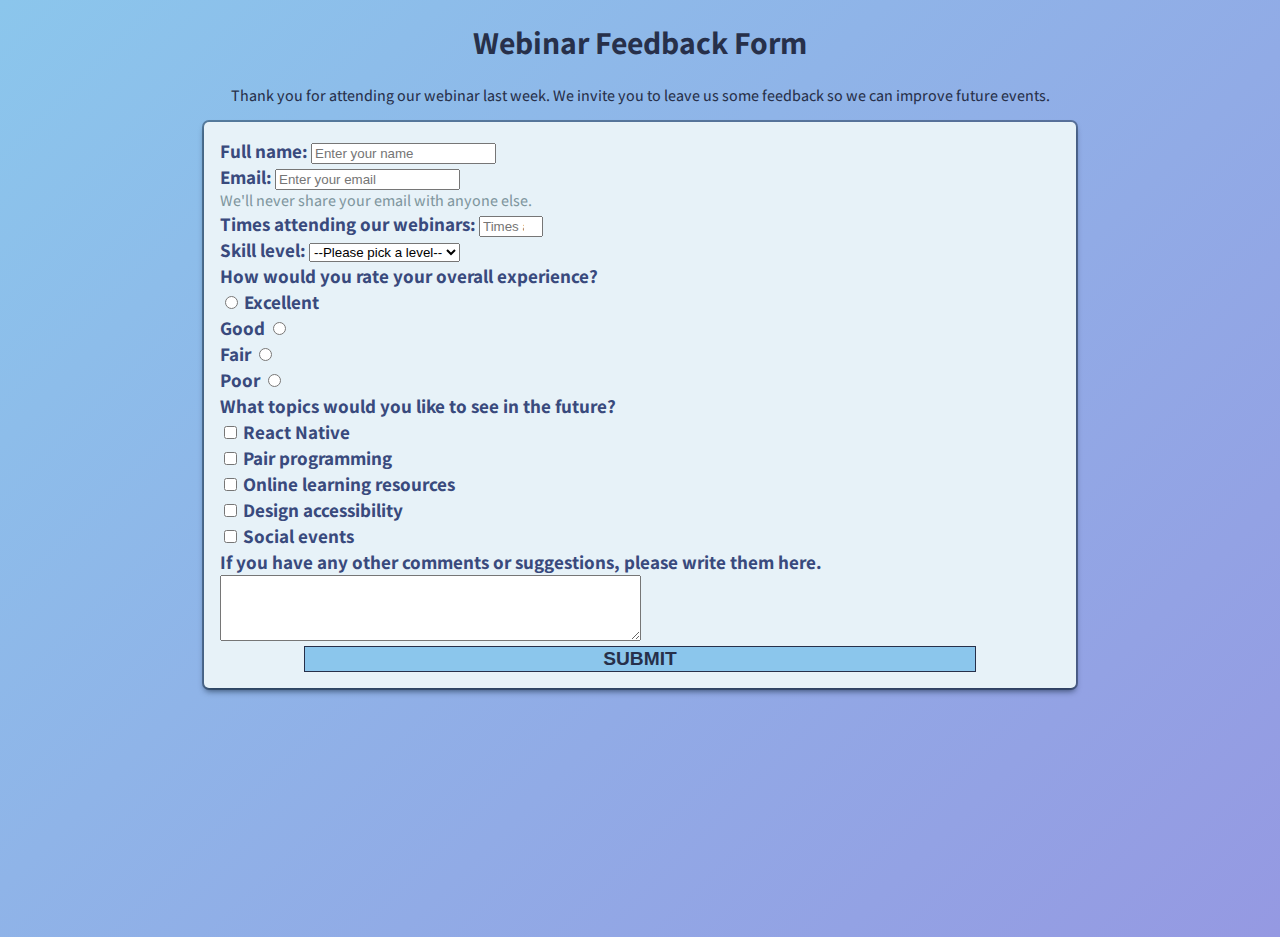
<file: 02-survey-form/index.html>
<!DOCTYPE html>
<html lang="en">
<head>
  <meta charset="UTF-8">
  <meta http-equiv="X-UA-Compatible" content="IE=edge">
  <meta name="viewport" content="width=device-width, initial-scale=1.0">
  <title>Webinar Feedback Form</title>
  <!-- Fonts -->
  <link rel="preconnect" href="https://fonts.googleapis.com">
  <link rel="preconnect" href="https://fonts.gstatic.com" crossorigin>
  <link href="https://fonts.googleapis.com/css2?family=Assistant:wght@400;500;600;700&display=swap" rel="stylesheet">
  <!-- Bootstrap CSS -->
  <link href="https://cdn.jsdelivr.net/npm/bootstrap@5.1.3/dist/css/bootstrap.min.css" rel="stylesheet" integrity="sha384-1BmE4kWBq78iYhFldvKuhfTAU6auU8tT94WrHftjDbrCEXSU1oBoqyl2QvZ6jIW3" crossorigin="anonymous">
  <!-- Custom CSS -->
  <link rel="stylesheet" href="./style.css">
</head>
<body>
  <main>
    <div id="top">
      <h1 id="title">Webinar Feedback Form</h1>
      <p id="description">Thank you for attending our webinar <time datetime="2022-02-26">last week</time>. We invite you to leave us some feedback so we can improve future events.</p>
    </div>
    <div id="form-container">
      <form id="survey-form">
        <div class="mb-3">
          <label for="name" id="name-label" class="form-label">Full name:</label>
          <input type="text" id="name" placeholder="Enter your name" class="form-control" required>
        </div>

        <div class="mb-3">
          <label for="email" id="email-label" class="form-label">Email:</label>
          <input type="email" id="email" placeholder="Enter your email" class="form-control" required>
          <div class="form-text">We'll never share your email with anyone else.</div>
        </div>

        <div class="mb-3">
          <label for="number" id="number-label" class="form-label">Times attending our webinars:</label>
          <input type="number" id="number" min="1" max="100" placeholder="Times attended" class="form-control">
        </div>

        <div class="mb-3">
          <label for="dropdown" id="drop-label" class="form-label">Skill level:</label>
          <select name="dropdown" id="dropdown" class="form-control">
            <option value="">--Please pick a level--</option>
            <option value="Beginner">Beginner</option>
            <option value="Intermediate">Intermediate</option>
            <option value="Advanced">Advanced</option>
            <option value="Expert">Expert</option>
          </select>
        </div>

        <div class="mb-3">
          <label for="radio" id="radio-label" class="form-label">How would you rate your overall experience?</label>
          <div class="form-check">
            <input type="radio" class="form-check-input" value="Excellent" name="radio">
            <label class="form-check-label" for="radio">Excellent</label>
          </div>
          <div class="form-check">
            <label class="form-check-label" for="radio">Good</label>
            <input type="radio" class="form-check-input" value="Good" name="radio">
          </div>
          <div class="form-check">
            <label class="form-check-label" for="radio">Fair</label>
            <input type="radio" class="form-check-input" value="Fair" name="radio">
          </div>
          <div class="form-check">
            <label class="form-check-label" for="radio">Poor</label>
            <input type="radio" class="form-check-input" value="Poor" name="radio">
          </div>
        </div>

        <div class="mb-3">
          <label for="check" id="check-label" class="form-label">What topics would you like to see in the future?</label>
          <div class="form-check">
            <input type="checkbox" class="form-check-input" value="React Native" name="check">
            <label class="form-check-label" for="check">React Native</label>
          </div>
          <div class="form-check">
            <input type="checkbox" class="form-check-input" value="Pair programming" name="check">
            <label class="form-check-label" for="check">Pair programming</label>
          </div>
          <div class="form-check">
            <input type="checkbox" class="form-check-input" value="Online learning resources" name="check">
            <label class="form-check-label" for="check">Online learning resources</label>
          </div>
          <div class="form-check">
            <input type="checkbox" class="form-check-input" value="Design accessibility" name="check">
            <label class="form-check-label" for="check">Design accessibility</label>
          </div>
          <div class="form-check">
            <input type="checkbox" class="form-check-input" value="Social events" name="check">
            <label class="form-check-label" for="check">Social events</label>
          </div>
        </div>
        
        <div class="mb-3">
          <label for="comment" id="comment-label" class="form-label">If you have any other comments or suggestions, please write them here.</label>
          <textarea id="comment" name="comment" rows="4" cols="50" class="form-control"></textarea>
        </div>

          <button type="submit" id="submit" class="btn btn-primary">Submit</button>
      </form>
    </div>
  </main>
</body>
</html>
</file>
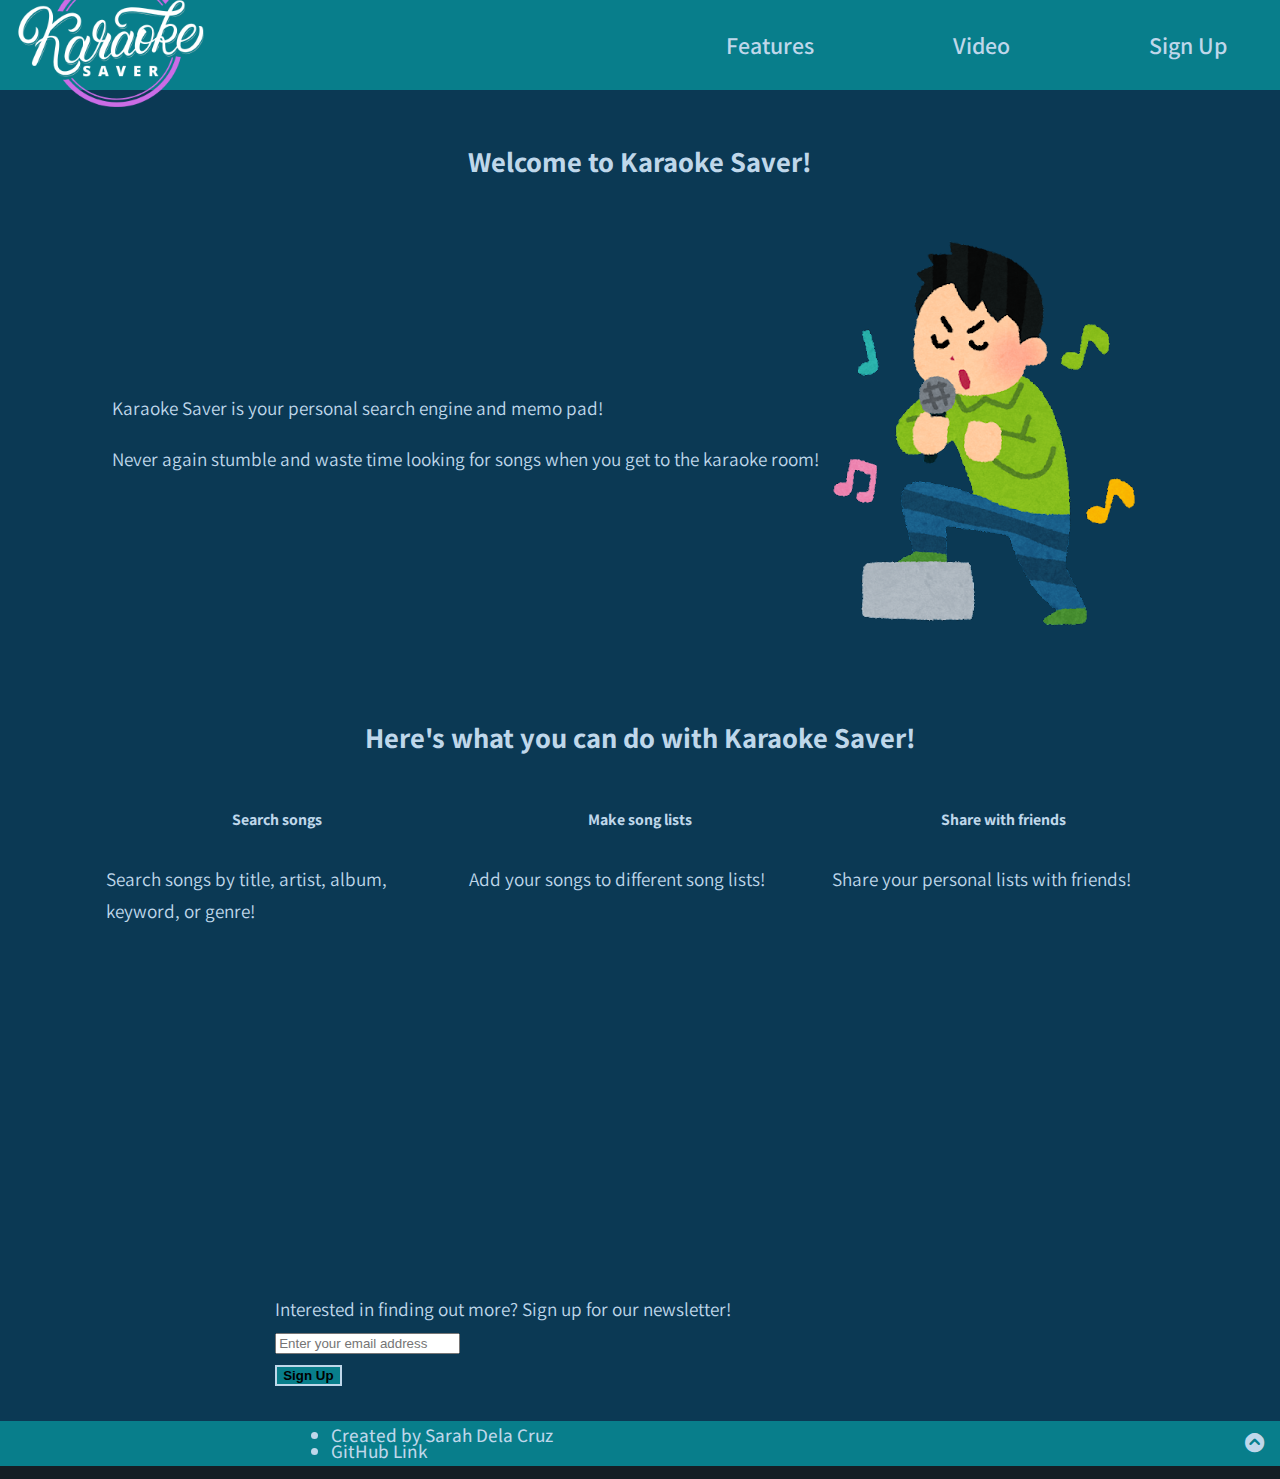
<file: 03-product-landing-page/index.html>
<!DOCTYPE html>
<html lang="en">
<head>
  <meta charset="UTF-8">
  <meta http-equiv="X-UA-Compatible" content="IE=edge">
  <meta name="viewport" content="width=device-width, initial-scale=1.0">
  <title>Karaoke Saver</title>
  <!-- Fonts -->
  <link rel="preconnect" href="https://fonts.googleapis.com">
  <link rel="preconnect" href="https://fonts.gstatic.com" crossorigin>
  <link href="https://fonts.googleapis.com/css2?family=Assistant:wght@400;700&display=swap" rel="stylesheet">
  <!-- Bootstrap CSS -->
  <link href="https://cdn.jsdelivr.net/npm/bootstrap@5.1.3/dist/css/bootstrap.min.css" rel="stylesheet" integrity="sha384-1BmE4kWBq78iYhFldvKuhfTAU6auU8tT94WrHftjDbrCEXSU1oBoqyl2QvZ6jIW3" crossorigin="anonymous">
  <!-- Custom CSS -->
  <link rel="stylesheet" href="./style.css">
  <link rel="stylesheet" href="https://cdnjs.cloudflare.com/ajax/libs/font-awesome/6.0.0/css/all.min.css" integrity="sha512-9usAa10IRO0HhonpyAIVpjrylPvoDwiPUiKdWk5t3PyolY1cOd4DSE0Ga+ri4AuTroPR5aQvXU9xC6qOPnzFeg==" crossorigin="anonymous" referrerpolicy="no-referrer" />
</head>
<body>
  <div id="content-container">
    <header id="header">
      <span id="logo">
        <img id="header-img" src="./data/logo.png" alt="Karaoke Saver logo">
      </span>
      <nav class="nav nav-pills nav-fill" id="nav-bar">
        <a class="nav-item nav-link" href="#features">Features</a>
        <a class="nav-item nav-link" href="#video">Video</a>
        <a class="nav-item nav-link" href="#form">Sign Up</a>
      </nav>
    </header>
    <main>
      <!-- Intro -->
      <h2>Welcome to Karaoke Saver!</h2>
      <section id="intro">
        <img id="intro-img" src="./data/karaoke_nessyou.png">
        <div>
          <p>Karaoke Saver is your personal search engine and memo pad!</p>
          <p>Never again stumble and waste time looking for songs when you get to the karaoke room!</p>
        </div>
      </section>
      <!-- Features -->
      <section id="features" class="row">
        <h2>Here's what you can do with Karaoke Saver!</h2>
        <div class="card-deck">
          <div class="card text-white bg-dark w-30">
            <div class="card-body">
              <h5 class="card-title">Search songs</h5>
              <p>Search songs by title, artist, album, keyword, or genre!</p>
            </div>
          </div>
          <div class="card text-white bg-dark w-30">
            <div class="card-body">
              <h5 class="card-title">Make song lists</h5>
              <p class="card-text">Add your songs to different song lists!</p>
            </div>
          </div>
          <div class="card text-white bg-dark w-30">
            <div class="card-body">
              <h5 class="card-title">Share with friends</h5>
              <p class="card-text">Share your personal lists with friends!</p>
            </div>
          </div>
        </div>
        
      </section>
      <!-- Video -->
      <iframe id="video" width="560" height="315" src="https://www.youtube.com/embed/IwvKe2HEwm8" title="YouTube video player" frameborder="0" allow="accelerometer; autoplay; clipboard-write; encrypted-media; gyroscope; picture-in-picture" allowfullscreen></iframe>
      <!-- Form -->
      <form id="form" class="form-inline" action="https://www.freecodecamp.com/email-submit">
        Interested in finding out more? Sign up for our newsletter!
        <div class="form-group row">
          <div class="col-sm-10">
            <input
              name="email"
              id="email"
              type="email"
              placeholder="Enter your email address"
              class="form-control"
              required
            />
          </div>
          <input id="submit" type="submit" value="Sign Up" class="btn btn-primary col-sm-2 " />
        </div>
      </form>
    </main>
    <footer id="footer">
      <span></span>
      <nav class="navbar">
        <ul class="nav" id="footer-nav">
          <a href="#"><li class="nav-item nav-link">Created by Sarah Dela Cruz</li></a>
          <a href="https://github.com/sarahdeecee/fcc-responsive-projects/tree/main/03-product-landing-page" target="_blank"><li class="nav-item nav-link">GitHub Link</li></a>
        </ul>
      </nav>
      <a href="#top"><i class="fa-solid fa-circle-chevron-up"></i></a>
    </footer>
  </div>
</body>
</html>
</file>
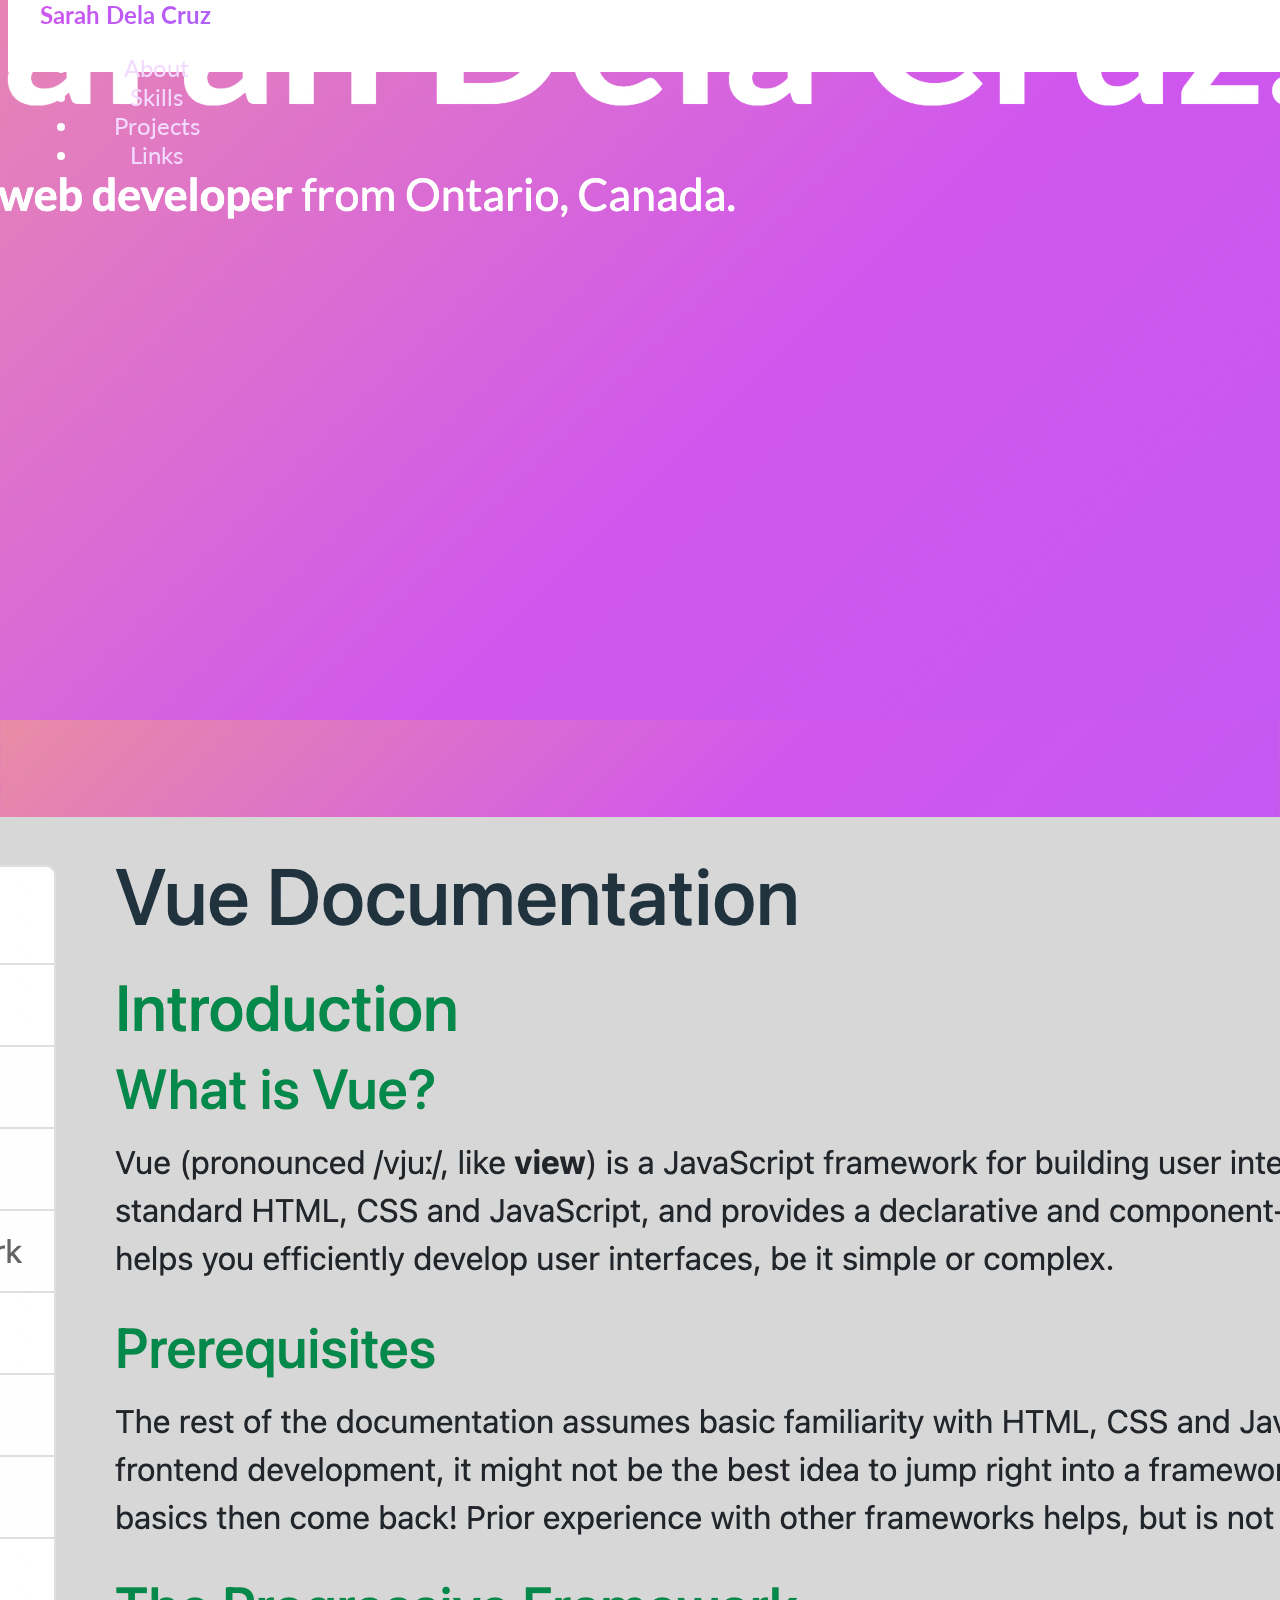
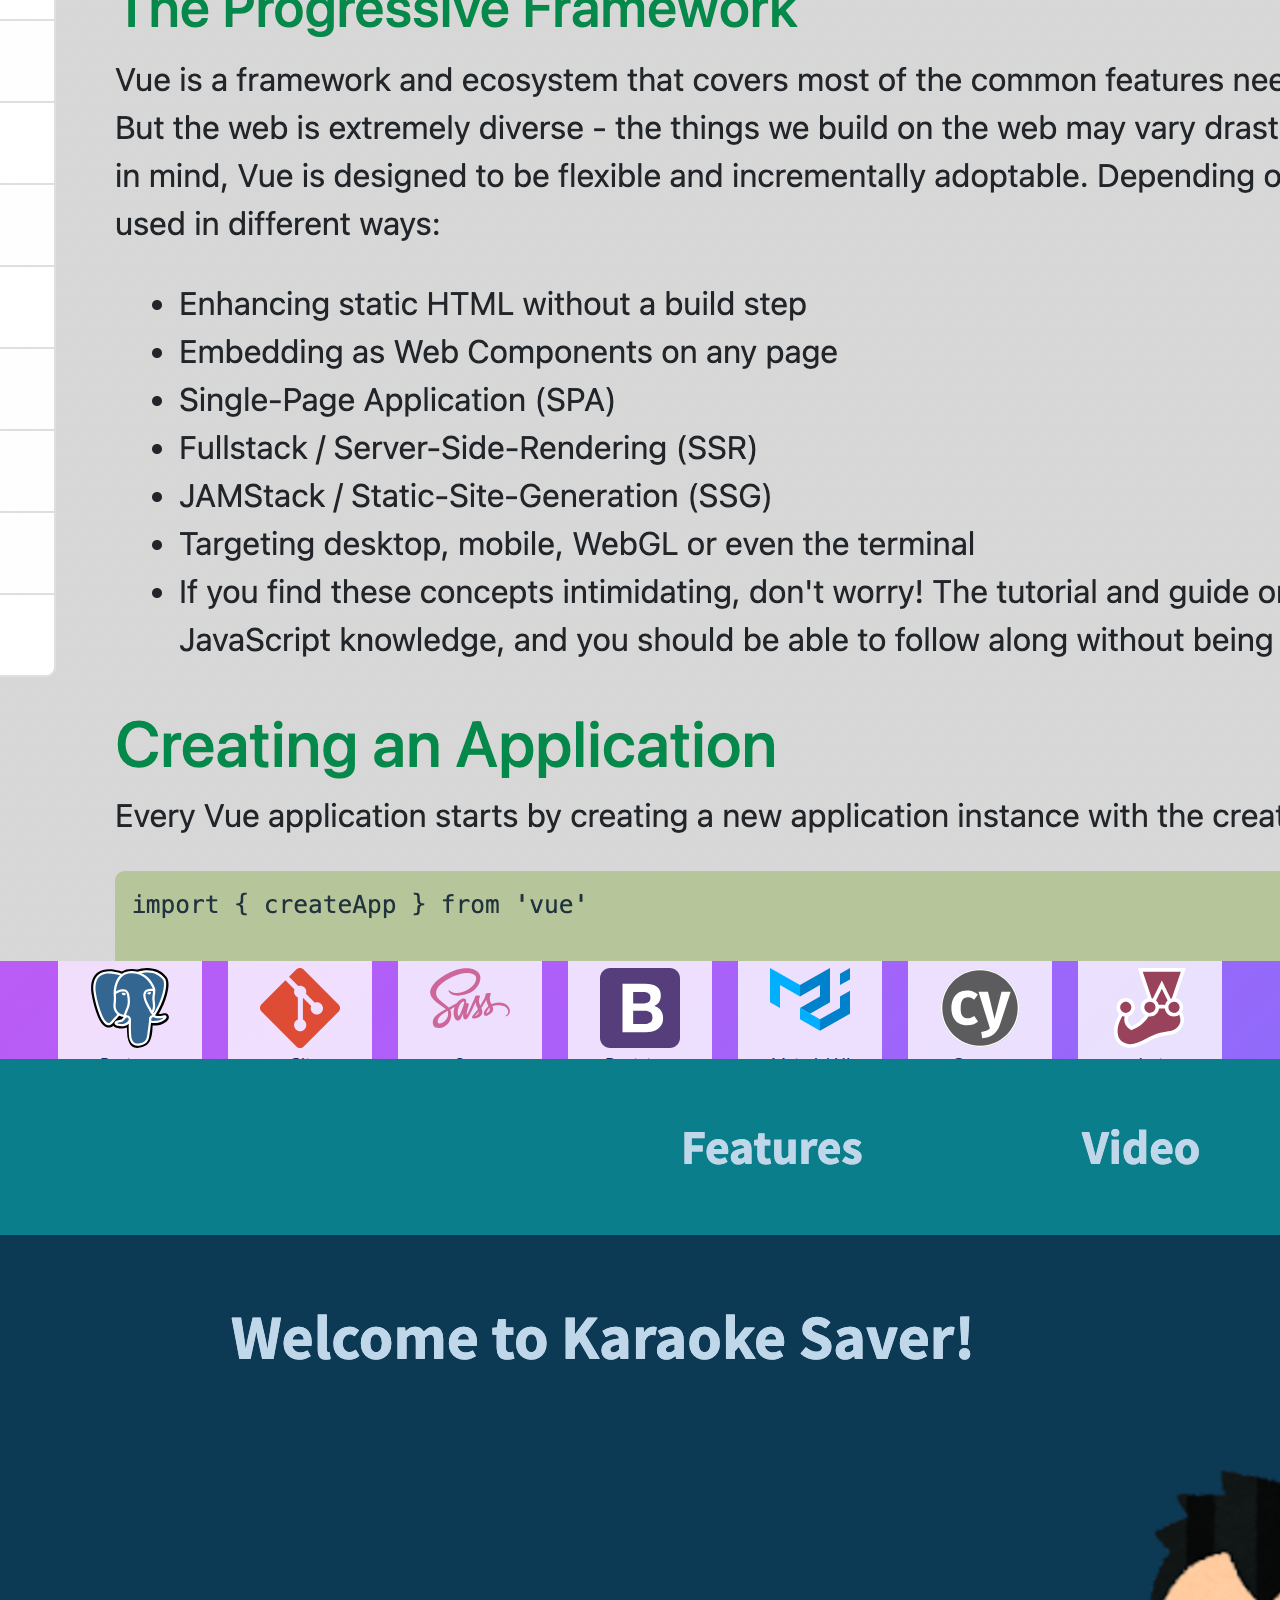
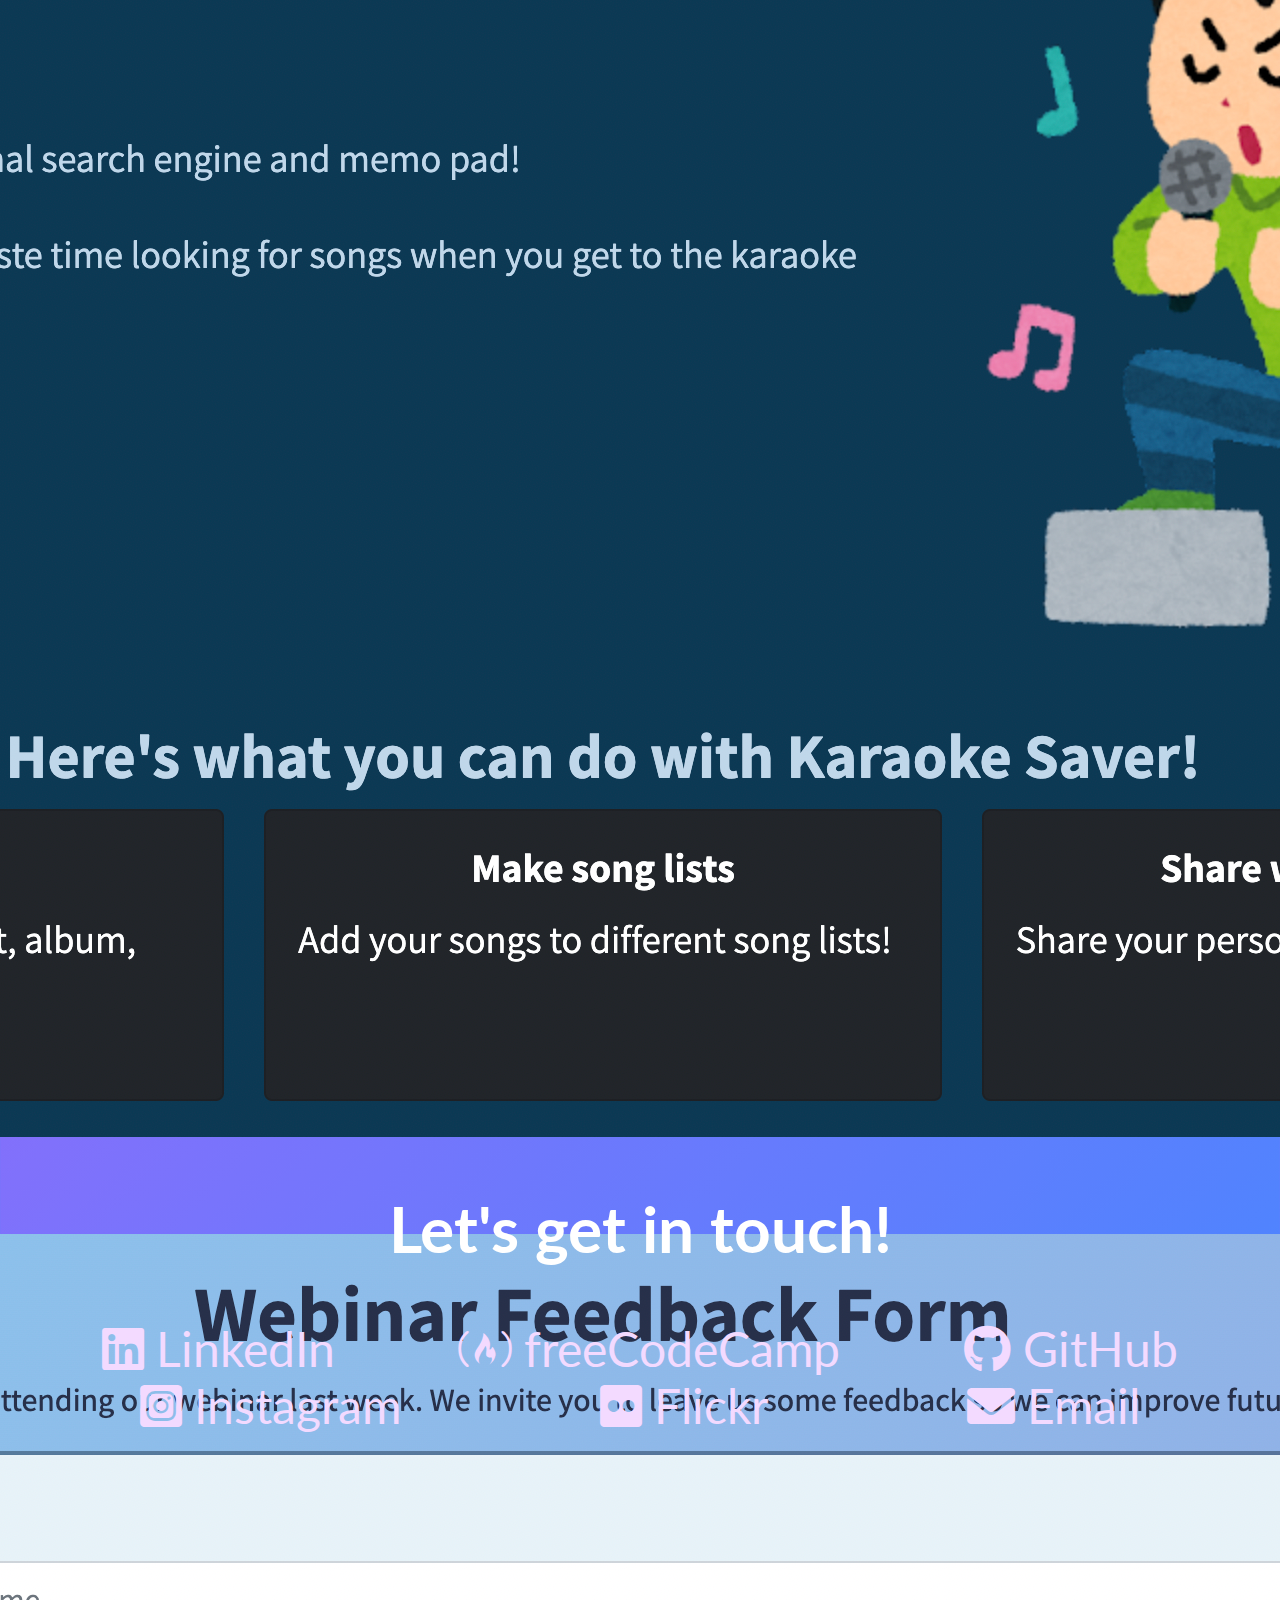
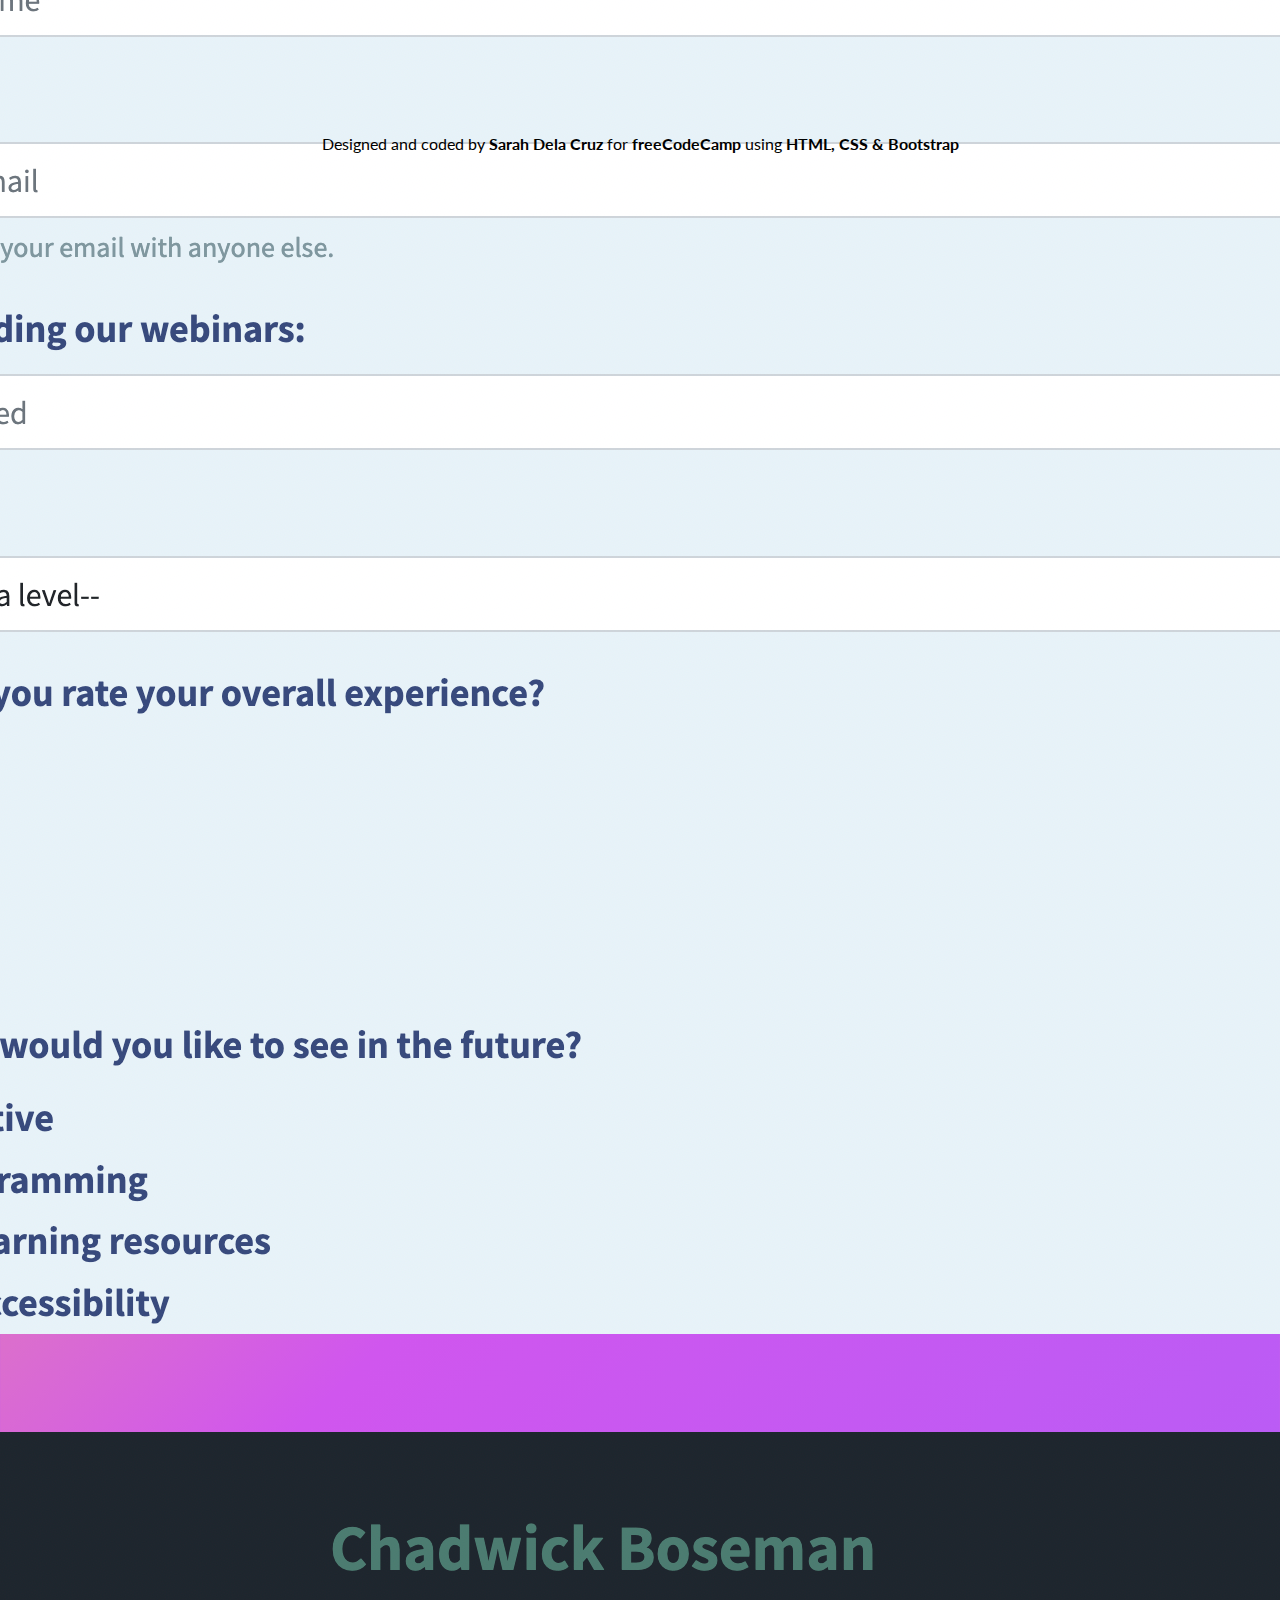
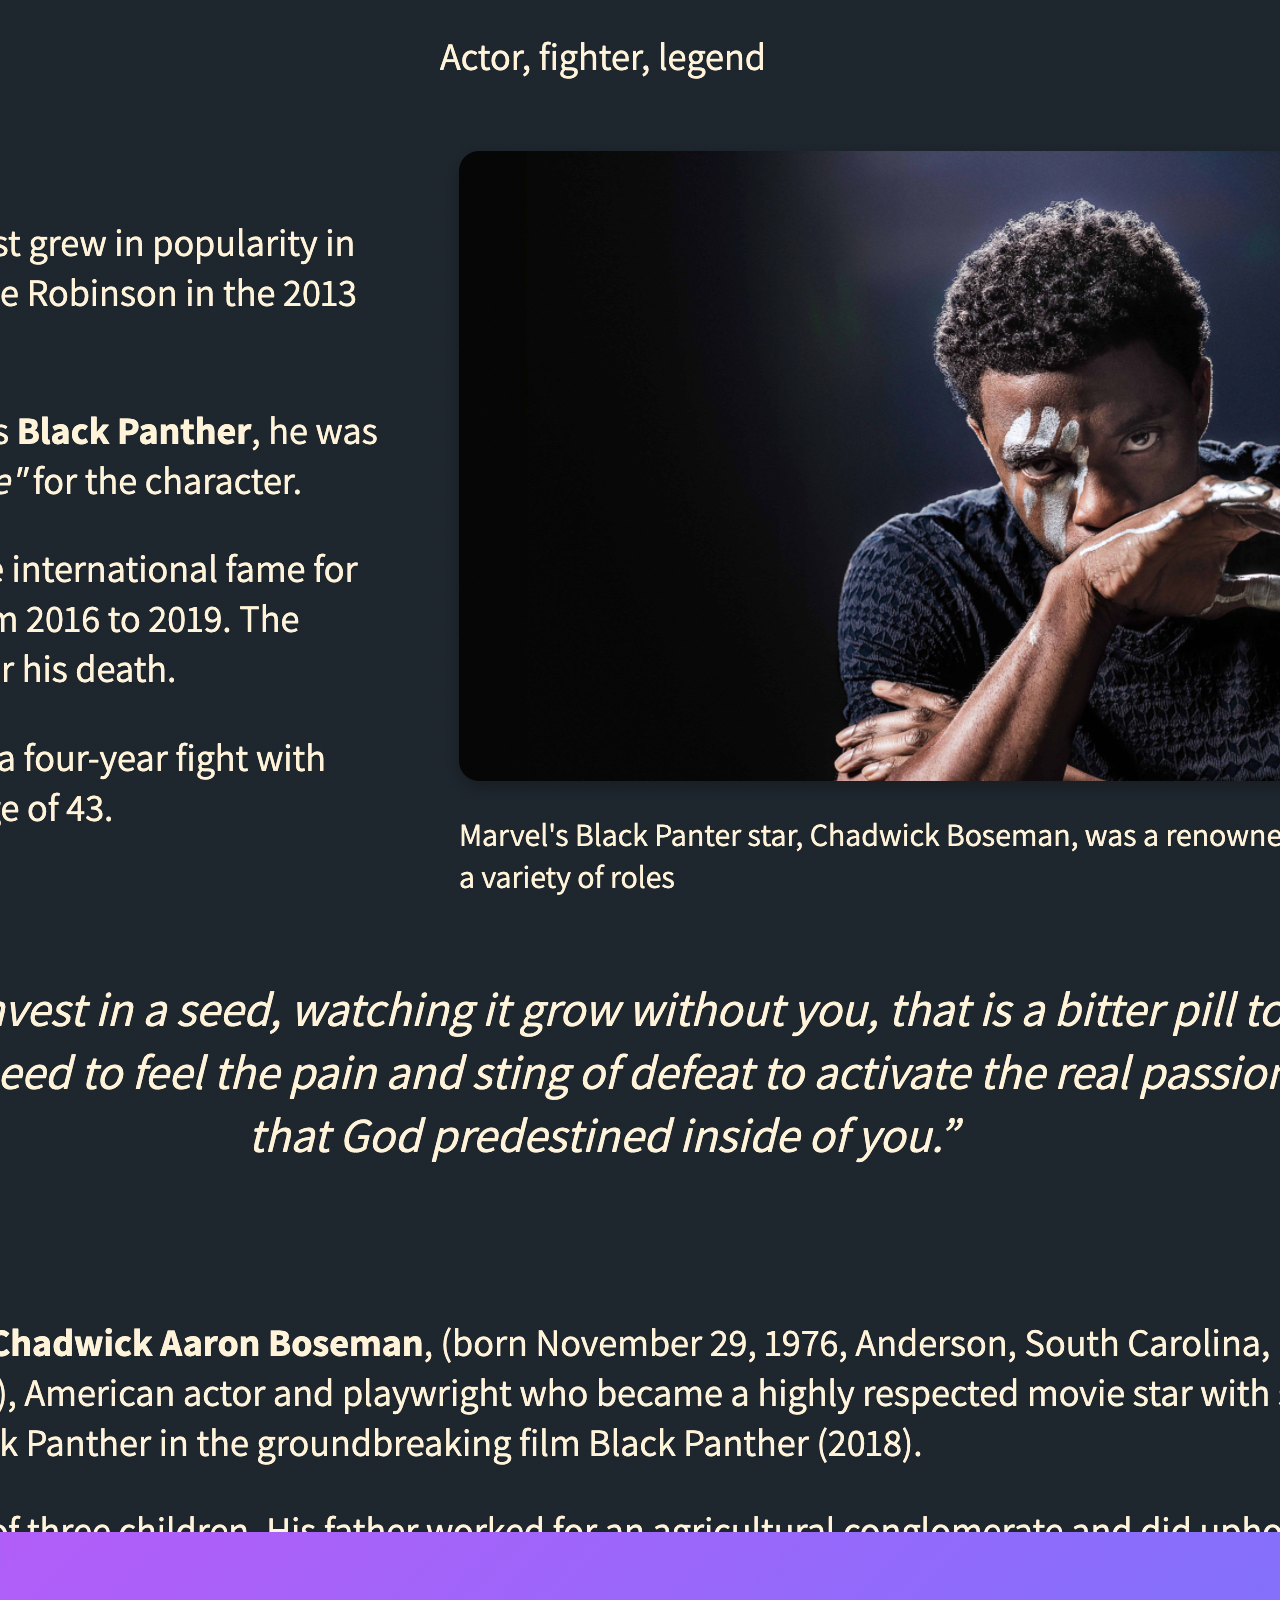
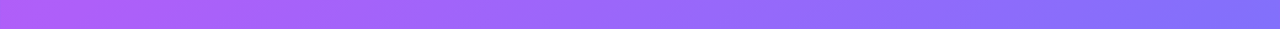
<file: 05-personal-portfolio/index.html>
<!DOCTYPE html>
<html lang="en">
<head>
  <meta charset="UTF-8">
  <meta http-equiv="X-UA-Compatible" content="IE=edge">
  <meta name="viewport" content="width=device-width, initial-scale=1.0">
  <title>Sarah Dela Cruz</title>
  <!-- Fonts -->
  <link rel="preconnect" href="https://fonts.googleapis.com">
  <link rel="preconnect" href="https://fonts.gstatic.com" crossorigin>
  <link href="https://fonts.googleapis.com/css2?family=Lato:wght@400;500;600;700&display=swap" rel="stylesheet">
  <!-- Bootstrap CSS -->
  <link href="https://cdn.jsdelivr.net/npm/bootstrap@5.1.3/dist/css/bootstrap.min.css" rel="stylesheet" integrity="sha384-1BmE4kWBq78iYhFldvKuhfTAU6auU8tT94WrHftjDbrCEXSU1oBoqyl2QvZ6jIW3" crossorigin="anonymous">
  <script src="https://code.jquery.com/jquery-3.4.1.min.js"></script>
  <script src="https://cdnjs.cloudflare.com/ajax/libs/popper.js/1.14.7/umd/popper.min.js"></script>
  <script src="https://stackpath.bootstrapcdn.com/bootstrap/4.3.1/js/bootstrap.min.js"></script>
  <!-- Animations -->
  <link rel="stylesheet" href="https://cdnjs.cloudflare.com/ajax/libs/animate.css/4.1.1/animate.min.css" />
  <!-- Custom CSS -->
  <link rel="stylesheet" href="./style.css">
  <!-- Font Awesome -->
  <link rel="stylesheet" href="https://cdnjs.cloudflare.com/ajax/libs/font-awesome/6.0.0/css/all.min.css" integrity="sha512-9usAa10IRO0HhonpyAIVpjrylPvoDwiPUiKdWk5t3PyolY1cOd4DSE0Ga+ri4AuTroPR5aQvXU9xC6qOPnzFeg==" crossorigin="anonymous" referrerpolicy="no-referrer" />
</head>
<body data-spy="scroll" data-target="#navbar" data-offset="0">
  <script>
    $('body').scrollspy({
      target: '#navbar'
    });
  </script>
  <!-- Navigation -->
  <nav id="navbar" class="navbar navbar-light">
    <a id="nav-name" href="#">Sarah Dela Cruz</a>
    <ul class="nav nav-pills" id="navbar-links">
      <li class="nav-item">
        <a class="nav-link" href="#about-section">About</a>
      </li>
      <li class="nav-item">
        <a class="nav-link" href="#skills">Skills</a>
      </li>
      <li class="nav-item">
        <a class="nav-link" href="#projects">Projects</a>
      </li>
      <!-- <li class="nav-item dropdown">
        <a class="nav-link dropdown-toggle" data-toggle="dropdown" href="#" role="button" aria-haspopup="true" aria-expanded="false">Projects</a>
        <div class="dropdown-menu">
          <a class="dropdown-item" href="#projects">all</a>
          <div role="separator" class="dropdown-divider"></div>
          <a class="dropdown-item" href="#one">one</a>
          <a class="dropdown-item" href="#two">two</a>
        </div>
      </li> -->
      <li class="nav-item">
        <a class="nav-link" href="#links">Links</a>
      </li>
    </ul>
  </nav>
  <div id="content">
    <main>
      <!-- Welcome -->
      <section class="page" id="welcome-section">
        <div id="bio">
          <p>Hello! My name is</p>
          <h1 id="name">Sarah Dela Cruz.</h1>
          <p>I'm a <strong>web developer</strong> from Ontario, Canada.</p>
        </div>
      </section>
      <!-- About -->
      <section class="page" id="about-section">
        <div id="about">
          <h2>About Me</h2>
          <p>
            My name is Sarah and I'm passionate about user experience, efficient code, and making things make sense.
          </p>
          <p>
            My interest in design and web development started at age 12 when I started learning HTML and CSS from free resources online. I enjoyed creating small websites for my favourite cartoon characters and making custom themes on MySpace.
          </p>
          <p>
            After an adventurous 5 years working in Japan, I decided to return to Canada and revisit my childhood hobby of creating websites. Now, I'm focused on pursuing web development as a career.
          </p>
          <p><small>
            Fun fact: My older brother gifted me a book titled <strong>How to Do Everything with HTML</strong> in the early 2000's &#8212; I still own to this day.
          </small></p>
          <p>Certifications:
            <ul>
              <li>
                <strong>Diploma of Web Development</strong> from Lighthouse Labs
              </li>
              <li>
                <strong>Responsive Web Design Certification</strong> from freeCodeCamp
              </li>
              <li>
                <strong>JavaScript Algorithms and Data Structures Certification</strong> from freeCodeCamp
              </li>
            </ul>
          </p>
        </div>
      </section>
      <!-- Skills -->
      <section class="page" id="skills">
        <h2>Tech Stack</h2>
        <div id="logo-container">
          <span class="logo-box" data-toggle="tooltip" data-placement="top" title="HTML">
            <img src="./data/html-5.svg" class="stack-logo" />
            HTML-5
          </span>
          <span class="logo-box" data-toggle="tooltip" data-placement="top" title="">
            <img src="./data/css-3.svg" class="stack-logo" />
            CSS-3
          </span>
          <span class="logo-box" data-toggle="tooltip" data-placement="top" title="JavaScript">
            <img src="./data/javascript.svg" class="stack-logo" />
            JavaScript
          </span>
          <span class="logo-box" data-toggle="tooltip" data-placement="top" title="">
            <img src="./data/ruby.svg" class="stack-logo" />
            Ruby
          </span>
          <span class="logo-box" data-toggle="tooltip" data-placement="top" title="">
            <img src="./data/nodejs-icon.svg" class="stack-logo" />
            Node JS
          </span>
          <span class="logo-box" data-toggle="tooltip" data-placement="top" title="">
            <img src="./data/react.svg" class="stack-logo" />
            React
          </span>
          <span class="logo-box" data-toggle="tooltip" data-placement="top" title="">
            <img src="./data/rails.svg" class="stack-logo" />
            Rails
          </span>
          <span class="logo-box" data-toggle="tooltip" data-placement="top" title="">
            <img src="./data/postgresql.svg" class="stack-logo" />
            Postgres
          </span>
          <span class="logo-box">
            <img src="./data/git-icon.svg" class="stack-logo" data-toggle="tooltip" data-placement="top" title="Git" />
            Git
          </span>
          <span class="logo-box" data-toggle="tooltip" data-placement="top" title="">
            <img src="./data/sass.svg" class="stack-logo" />
            Sass
          </span>
          <span class="logo-box" data-toggle="tooltip" data-placement="top" title="">
            <img src="./data/bootstrap.svg" class="stack-logo" />
            Bootstrap
          </span>
          <span class="logo-box" data-toggle="tooltip" data-placement="top" title="">
            <img src="./data/material-ui.svg" class="stack-logo" />
            Material UI
          </span>
          <span class="logo-box" data-toggle="tooltip" data-placement="top" title="">
            <img src="./data/cypress.svg" class="stack-logo" />
            Cypress
          </span>
          <span class="logo-box" data-toggle="tooltip" data-placement="top" title="">
            <img src="./data/jest.svg" class="stack-logo" />
            Jest
          </span>
          <span class="logo-box" data-toggle="tooltip" data-placement="top" title="">
            <img src="./data/storybook-icon.svg" class="stack-logo" />
            Storybook
          </span>
        </div>
      </section>
      <!-- Projects -->
      <section class="page" id="projects">
        <h2>Projects</h2>
        <div class="card-deck">
          <div class="row d-flex justify-content-between">
            <a class="project-tile card" href="#" target="_blank">
              <img class="card-img-top" src="./data/project-portfolio.png" alt="Portfolio Page screenshot">
              <div class="card-body">
                <h3 class="card-title">Portfolio Page</h3>
                <p class="card-text">Personal portfolio page designed in HTML, CSS and Bootstrap.</p>
              </div>
            </a>
            <a class="project-tile card" href="https://codepen.io/s_dc/details/xxPMgNK" target="_blank">
              <img class="card-img-top" src="./data/project-doc-page.png" alt="Technical Documentation Page screenshot">
              <div class="card-body">
                <h3 class="card-title">Technical Documentation Page</h3>
                <p class="card-text">A responsive page showing a sample of Vue documentation.</p>
              </div>
            </a>
            <a class="project-tile card" href="https://codepen.io/s_dc/pen/MWOZOLL" target="_blank">
              <img class="card-img-top" src="./data/project-product.png" alt="Product Page screenshot">
              <div class="card-body">
                <h3 class="card-title">Product Page</h3>
                <p class="card-text">A product page for a fictional product called Karaoke Saver.</p>
              </div>
            </a>
            <a class="project-tile card" href="https://codepen.io/s_dc/pen/qBVLVYB" target="_blank">
              <img class="card-img-top" src="./data/project-form.png" alt="Survey Form screenshot">
              <div class="card-body">
                <h3 class="card-title">Survey Form</h3>
                <p class="card-text">An HTML webinar feedback form.</p>
              </div>
            </a>
            <a class="project-tile card" href="https://codepen.io/s_dc/pen/XWzoaWr" target="_blank">
              <img class="card-img-top" src="./data/project-tribute.png" alt="Tribute Page screenshot">
              <div class="card-body">
                <h3 class="card-title">Tribute Page</h3>
                <p class="card-text">A responsive tribute page for Chadwick Boseman.</p>
              </div>
            </a>
          </div>
        </div>
      </section>
      <!-- Social Links -->
      <section class="page" id="links">
        <h2>Let's get in touch!</h2>
        <div id="links-container">
          <span class="link">
            <a href="https://www.linkedin.com/in/sarah-delacruz/" target="_blank">
              <i class="fa-brands fa-linkedin"></i> 
              LinkedIn
            </a>
          </span>
          <span class="link">
            <a href="https://www.freecodecamp.org/sdc" target="_blank" id="profile-link">
              <i class="fa-brands fa-free-code-camp"></i> 
              freeCodeCamp
            </a>
          </span>
          <span class="link">
            <a href="https://github.com/sarahdeecee" target="_blank">
              <i class="fa-brands fa-github"></i> 
              GitHub
            </a>
          </span>
          <span class="link">
            <a href="" target="_blank">
              <i class="fa-brands fa-instagram-square"></i> 
              Instagram
            </a>
          </span>
          <span class="link">
            <a href="" target="_blank">
              <i class="fa-brands fa-flickr"></i> 
              Flickr
            </a>
          </span>
          <span class="link">
            <a href="mailto:sarah.delacruz@gmail.com" target="_blank">
              <i class="fa-solid fa-envelope"></i> 
              Email
            </a>
          </span>
        </div>
      </section>
    </main>
  </div>
  <footer id="footer-nav">
    <p>
      Designed and coded by <strong>Sarah Dela Cruz</strong> for <strong>freeCodeCamp</strong> using <strong>HTML, CSS & Bootstrap</strong>
    </p>
  </footer>
</body>
</html>
</file>
<file: 02-survey-form/style.css>
body {
  background-color: #8BC6EC;
  background-image: linear-gradient(135deg, #8BC6EC 0%, #9599E2 100%);  
  color: #394a7d;
  margin: 1rem 2rem;
  min-height: 100vh;
  font-family: 'Assistant', sans-serif;
  font-weight: 700;
}
h1 {
  font-weight: 700;
}
a {
  color: #9599E2;
  text-decoration: none;
}
a:hover {
  color: #35D5D0;
}
#top {
  text-align: center;
  color: #27304a;
}
#description {
    font-weight: 500;
}
#form-container {
  display: flex;
  justify-content: center;
}
form {
  display: flex;
  flex-direction: column;
  width: 60vw;
  background-color: #E7F2F8;
  padding: 1rem;
  border-radius: 5px;
  box-shadow: rgba(6, 24, 44, 0.4) 0px 0px 0px 2px, rgba(6, 24, 44, 0.65) 0px 4px 6px -1px, rgba(255, 255, 255, 0.08) 0px 1px 0px inset;
}
.form-text {
  color: rgb(128, 151, 159);
  font-weight: 500;
}
button.btn-primary {
  background-color: #8BC6EC;
  width: 80%;
  border: #27304a 1px solid;
  color: #27304a;
  text-transform: uppercase;
  font-weight: 700;
  font-size: 1.2rem;
  margin: 0 10%;
}
button.btn-primary:hover {
  background-color: #9599E2;
  border: #27304a 1px solid;
  color: #27304a;
}
label {
  font-size: 1.2rem;
}
@media (max-width: 900px) {
  form {
    width: 100%;
  }
}
@media only screen and (min-width: 900px) {
  form {
    min-width: 840px;
  }
}
@media only screen and (min-width: 1600px) {
  form {
    width: 60vw;
    padding: 1rem 2vw;
  }
}
</file>
<file: 03-product-landing-page/style.css>
body {
  background-color: #151e24;
  color: #BFD7EA;
  font-family: 'Assistant', sans-serif;
  margin: 0;
  display: flex;
  justify-content: center;
  line-height: 2rem;
  font-size: 1.2rem;
  min-height: 100vh;
}
h1, h2, h3, h4, h5 {
  font-weight: 700;
  text-align: center;
}
.btn-primary {
  background-color: #087E8B;
  border: 2px solid #BFD7EA;
  font-weight: 600;
}
.btn-primary:hover {
  background-color: #BFD7EA;
  border: 2px solid #BFD7EA;
  color: #151e24;
}
#content-container {
  width: 100vw;
  max-width: 1600px;
}
#header {
  position: absolute;
  top: 0;
  height: 10vh;
  width: 100%;
  max-width: 1600px;
  padding:0 1rem;
  background-color: #087E8B;
  font-weight: 500;
  display: flex;
  align-items: center;
  justify-content: space-between;
  flex-direction: row;
}
#nav-bar {
  display: flex;
  justify-content: space-around;
  align-items: center;
  height: 10vh;
  width: 50vw;
  font-size: 1.5rem;
  font-weight: 600;
}
#header-img {
  height: 150px;
  width: auto;
}
#intro {
  display: flex;
  align-items: center;
  flex-direction: row-reverse;
}
#intro-img {
  float: right;
}
a, .nav-link {
  color: #BFD7EA;
  text-decoration: none;
}
a:hover, .nav-link:hover {
  color: #0B3954;
}
main {
  padding: 2rem 2rem;
  margin-top: 10vh;
  background-color: #0B3954;
  min-height: 85vh;
  display: flex;
  flex-direction: column;
  align-items: center;
}
form {
  width: 60%;
}
section {
  margin: 2rem 0;
}
.card-deck {
  display: flex;
  flex-direction: row;
  justify-content: space-between;
  column-gap: 20px;
}
.card {
  width: 33%;
  color: #BFD7EA;
}
#footer {
  max-height: 5vh;
  display: flex;
  justify-content: space-between;
  font-weight: 500;
  align-items: center;
  max-width: 1600px;
  padding: 0 1rem;
  background-color: #087E8B;
}
#footer-nav {
  width: 50vw;
  justify-content: space-around;
  line-height: 1rem;
}
</file>
<file: 05-personal-portfolio/style.css>
body {
  position: relative;
  overflow-y: scroll;
  color: white;
  background: linear-gradient(135deg, #feba67 0%, #d056ee 25%, #ae5ff9 50%, #3d8bff 100%);
  font-family: 'Lato', sans-serif;
}
a {
  text-decoration: none;
  color: #f3daff;
}
a:hover {
  color: #f0b5ff;
}
p {
  font-size: 1.4rem;
}
#navbar {
  position: fixed;
  top: 0;
  height: 8vh;
  background-color: #fff;
  padding: 0 2rem;
  width: 100%;
  z-index: 2;
  font-size: 1.5rem;
}
#nav-name {
  background: linear-gradient(135deg, #d056ee 0%, #ae5ff9 100%);
  -webkit-background-clip: text;
  -webkit-text-fill-color: transparent;
  font-weight: 700;
}
#navbar-links {
  width: 50vw;
  justify-content: space-between;
}
.nav-item {
  width: 24%;
  text-align: center;
}
.nav-link:hover {
  background-color: #d056ee;
  color: white;
}
.nav-pills .nav-link.active {
  background-color: #3d8bff;
  font-weight: 700;
}
#content {
  display: flex;
  justify-content: center;
}
main {
  width: 100%;
  max-width: 1600px;
  min-height: 100vh;
}
.page {
  height: 100vh;
  padding: 10vh 2rem 0;
  display: flex;
  flex-direction: column;
  justify-content: center;
  align-items: center;
}
#about {
  flex-direction: column;
}
#bio {
  font-size: 3rem;
}
#name {
  font-size: 6rem;
  font-weight: 700;
}
h2 {
  font-size: 4rem;
  font-weight: 700;
}
#skills {
  flex-direction: column;
}
#logo-container {
  width: 100%;
  display: flex;
  flex-wrap: wrap;
  justify-content: space-evenly;
}
.logo-box {
  display: flex;
  flex-direction: column;
  padding: 1rem;
  margin: 0.5rem;
  justify-content: space-between;
  align-items: center;
  text-align: center;
  background-color: rgba(255,255,255,0.8);
  color: #0d2f63;
  border-radius: 5px;
  width: 7rem;
}
.stack-logo {
  width: auto;
  max-height: 5rem;
  max-width: 5rem;
  margin-bottom: 5px;
}
.project-tile {
  width: 32%;
  margin-bottom: 2rem;
  color: #0d2f63;
}
.project-tile > p, .card-text {
  font-size: 1rem;
}
#links {
  font-size: 3rem;
  height: 95vh;
}
#links-container {
  width: 100%;
  justify-content: space-around;
  display: flex;
  flex-wrap: wrap;
  text-align: center;
}
.link {
  padding: 0 1rem;
}
footer#footer-nav {
  display: flex;
  height: 5vh;
  background-color: #fff;
  text-align: center;
  color: black;
  justify-content: center;
  align-items: center;
}
#footer-nav > p {
  margin-bottom: 0;
  font-size: 1rem;
}

/* Media queries */
@media only screen and (max-width: 900px) {
  #navbar-links {
    width: auto;
    justify-content: space-between;
  }
}
</file>
